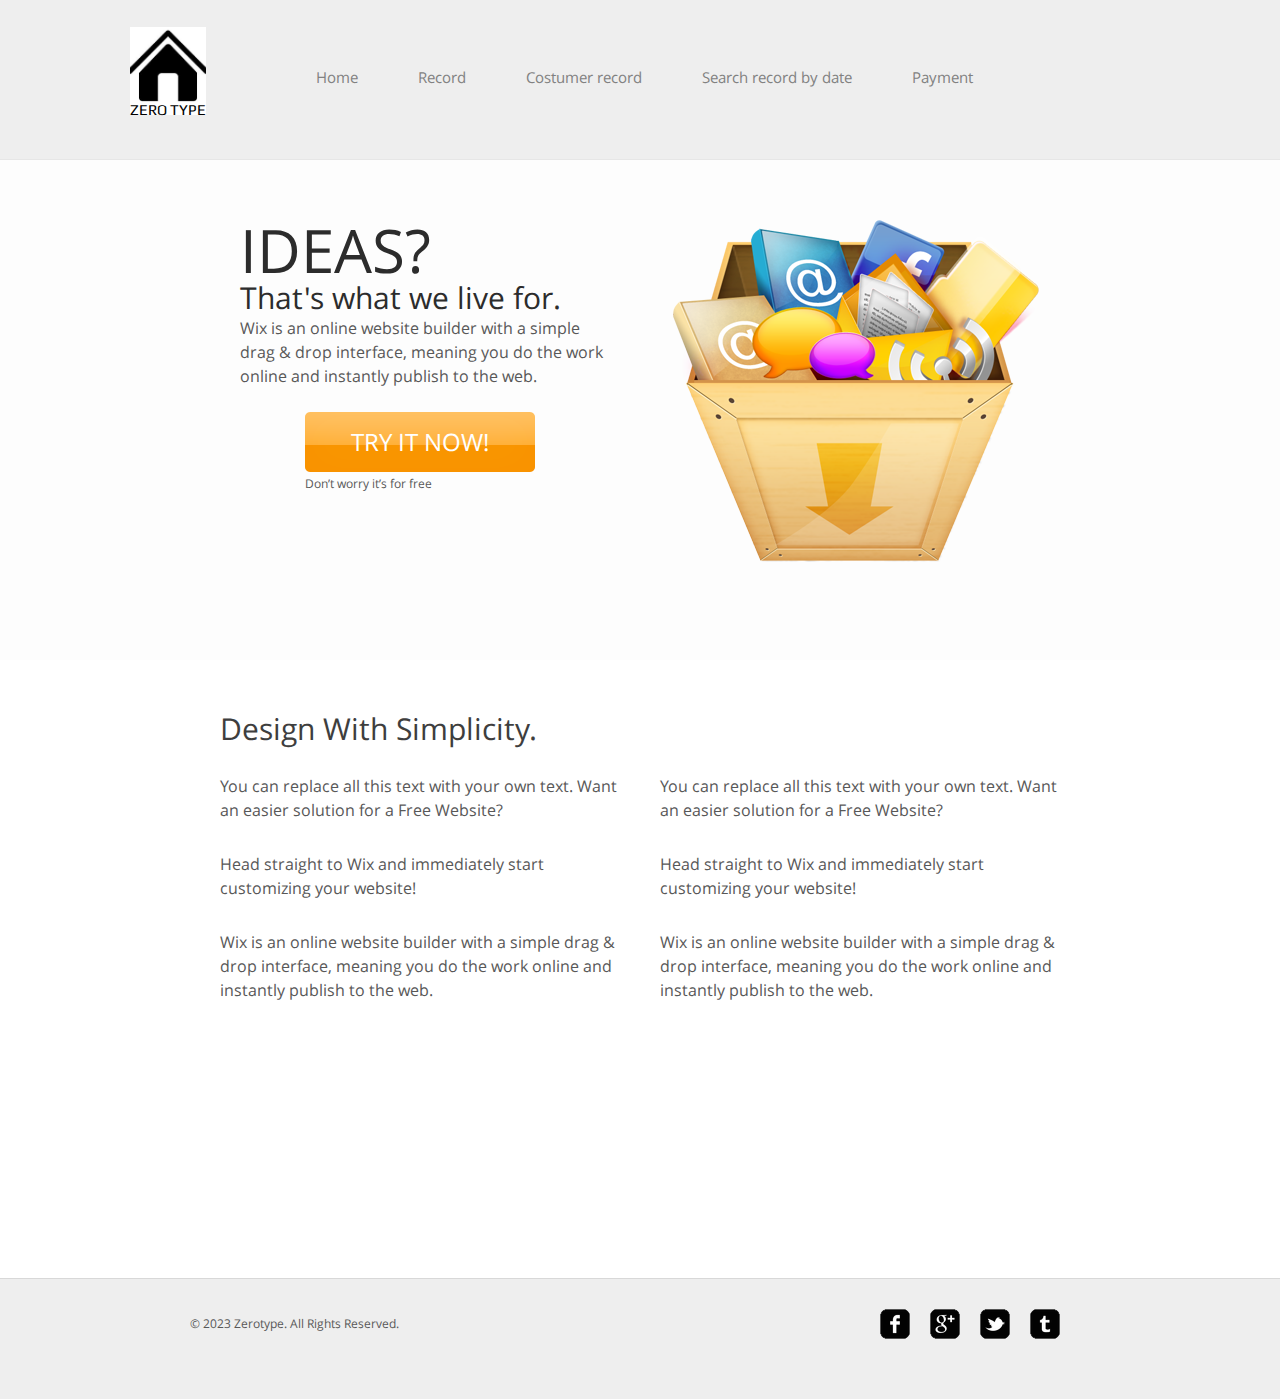
<file: index.html>
<?php include('session1.php'); ?>


<!DOCTYPE HTML>
<!-- Website template by freewebsitetemplates.com -->
<html>
<head>
	<meta charset="UTF-8">
	<title>Zerotype Website Template</title>
	<link rel="stylesheet" href="css/style.css" type="text/css">
</head>
<body>
	<div id="header">
		<div>
			<div class="logo">
				<a href="Entry.php">Zero Type</a>
			</div>
			<ul id="navigation">
				<li class="active">
					<a href="Entry.php">Home</a>
				</li>
				<li>
					<a href="data.php">Record</a>
				</li>
				<li>
					<a href="member_data.php">Costumer record</a>
				</li>
				<li>
					<a href="search_by_date.php">Search record by date</a>
				</li>
				<li>
					<a href="Payment.php">Payment</a>
				</li>
			</ul>
		</div>
	</div>
	<div id="adbox">
		<div class="clearfix">
			<img src="images/box.png" alt="Img" height="342" width="368">
			<div>
				<h1>Ideas?</h1>
				<h2>That's what we live for.</h2>
				<p>
					Wix is an online website builder with a simple drag & drop interface, meaning you do the work online and instantly publish to the web. <span><a href="index.html" class="btn">Try It Now!</a><b>Don’t worry it’s for free</b></span>
				</p>
			</div>
		</div>
	</div>
	<div id="contents">
		<div id="tagline" class="clearfix">
			<h1>Design With Simplicity.</h1>
			<div>
				<p>
					You can replace all this text with your own text. Want an easier solution for a Free Website?
				</p>
				<p>
					Head straight to Wix and immediately start customizing your website!
				</p>
				<p>
					Wix is an online website builder with a simple drag & drop interface, meaning you do the work online and instantly publish to the web.
				</p>
			</div>
			<div>
				<p>
					You can replace all this text with your own text. Want an easier solution for a Free Website?
				</p>
				<p>
					Head straight to Wix and immediately start customizing your website!
				</p>
				<p>
					Wix is an online website builder with a simple drag & drop interface, meaning you do the work online and instantly publish to the web.
				</p>
			</div>
		</div>
	</div>
	<div id="footer">
		<div class="clearfix">
			<div id="connect">
				<a href="http://freewebsitetemplates.com/go/facebook/" target="_blank" class="facebook"></a><a href="http://freewebsitetemplates.com/go/googleplus/" target="_blank" class="googleplus"></a><a href="http://freewebsitetemplates.com/go/twitter/" target="_blank" class="twitter"></a><a href="http://www.freewebsitetemplates.com/misc/contact/" target="_blank" class="tumbler"></a>
			</div>
			<p>
				© 2023 Zerotype. All Rights Reserved.
			</p>
		</div>
	</div>
</body>
</html>
</file>
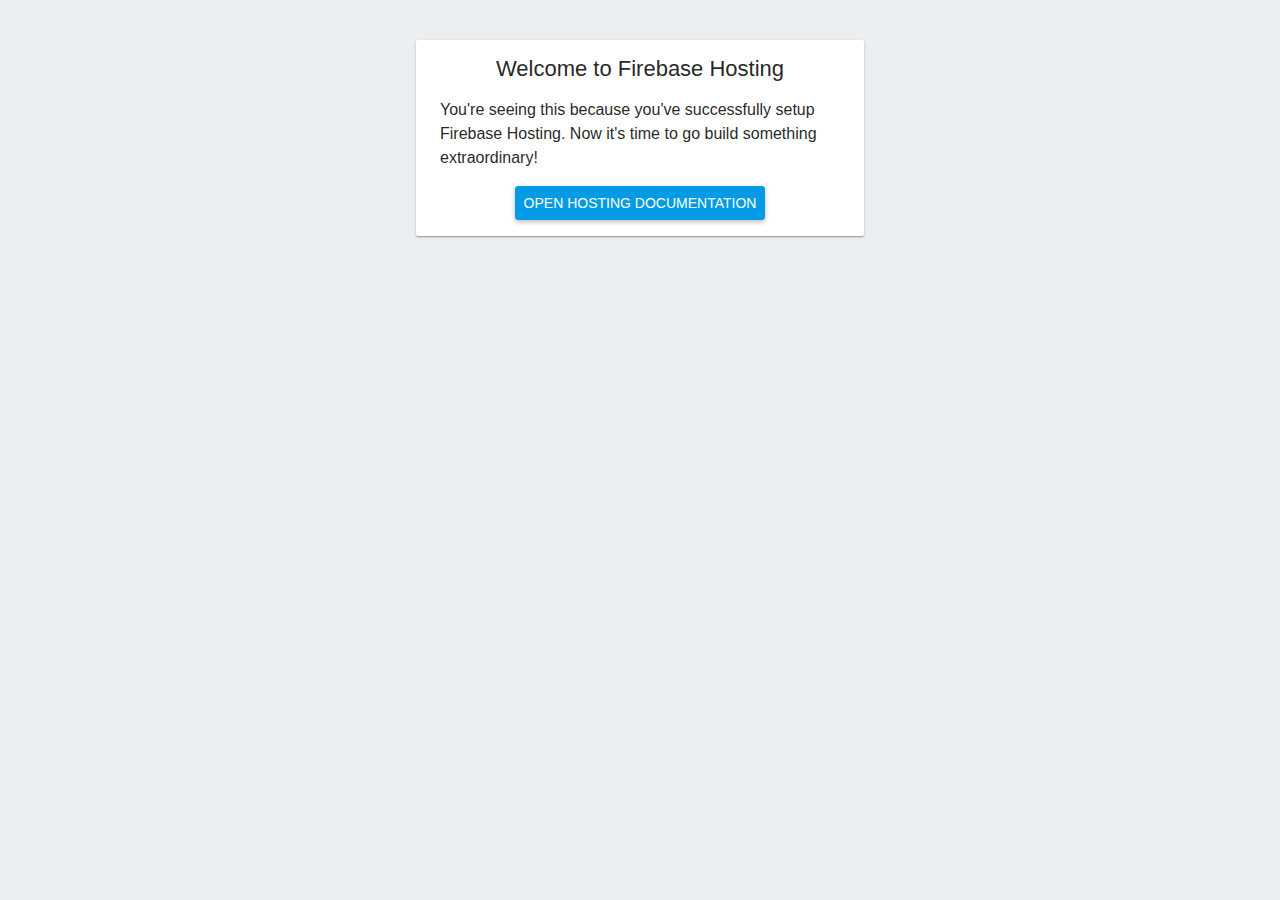
<file: p/index.html>
<!DOCTYPE html>
<html>
  <head>
    <meta charset="utf-8">
    <title>Welcome to Firebase Hosting</title>
    <style media="screen">
      body {
        font-family: Roboto, Arial, sans-serif;
        background: #ECEFF1;
        color: rgba(0,0,0,0.87);
      }

      a {
        color: rgb(3,155,229);
      }

      #message {
        max-width: 400px;
        margin: 40px auto;
        box-shadow: 0 1px 3px 0 rgba(0,0,0,0.2),0 1px 1px 0 rgba(0,0,0,0.14),0 2px 1px -1px rgba(0,0,0,0.12);
        border-radius: 2px;
        background: white;
        padding: 16px 24px;
      }

      #message h1 {
        font-size: 22px;
        font-weight: 500;
        text-align: center;
        margin: 0 0 16px;
      }

      #message p {
        font-weight: 300;
        line-height: 150%;
      }

      #message ul {
        list-style: none;
        margin: 16px 0 0;
        padding: 0;
        text-align: center;
      }

      #message li a {
        display: inline-block;
        padding: 8px;
        text-transform: uppercase;
        text-decoration: none;
        font-weight: 500;
        background: rgb(3,155,229);
        color: white;
        border: 1px solid rgb(3,155,229);
        border-radius: 3px;
        font-size: 14px;
        box-shadow: 0 2px 5px 0 rgba(0,0,0,.26);
      }
    </style>
  </head>
  <body>
    <div id="message">
      <h1>Welcome to Firebase Hosting</h1>
      <p>You're seeing this because you've successfully setup Firebase Hosting. Now it's time to go build something extraordinary!</p>
      <ul>
        <li><a target="_blank" href="https://firebase.google.com/docs/hosting/">Open Hosting Documentation</a></li>
      </ul>
    </div>
  </body>
</html>
</file>
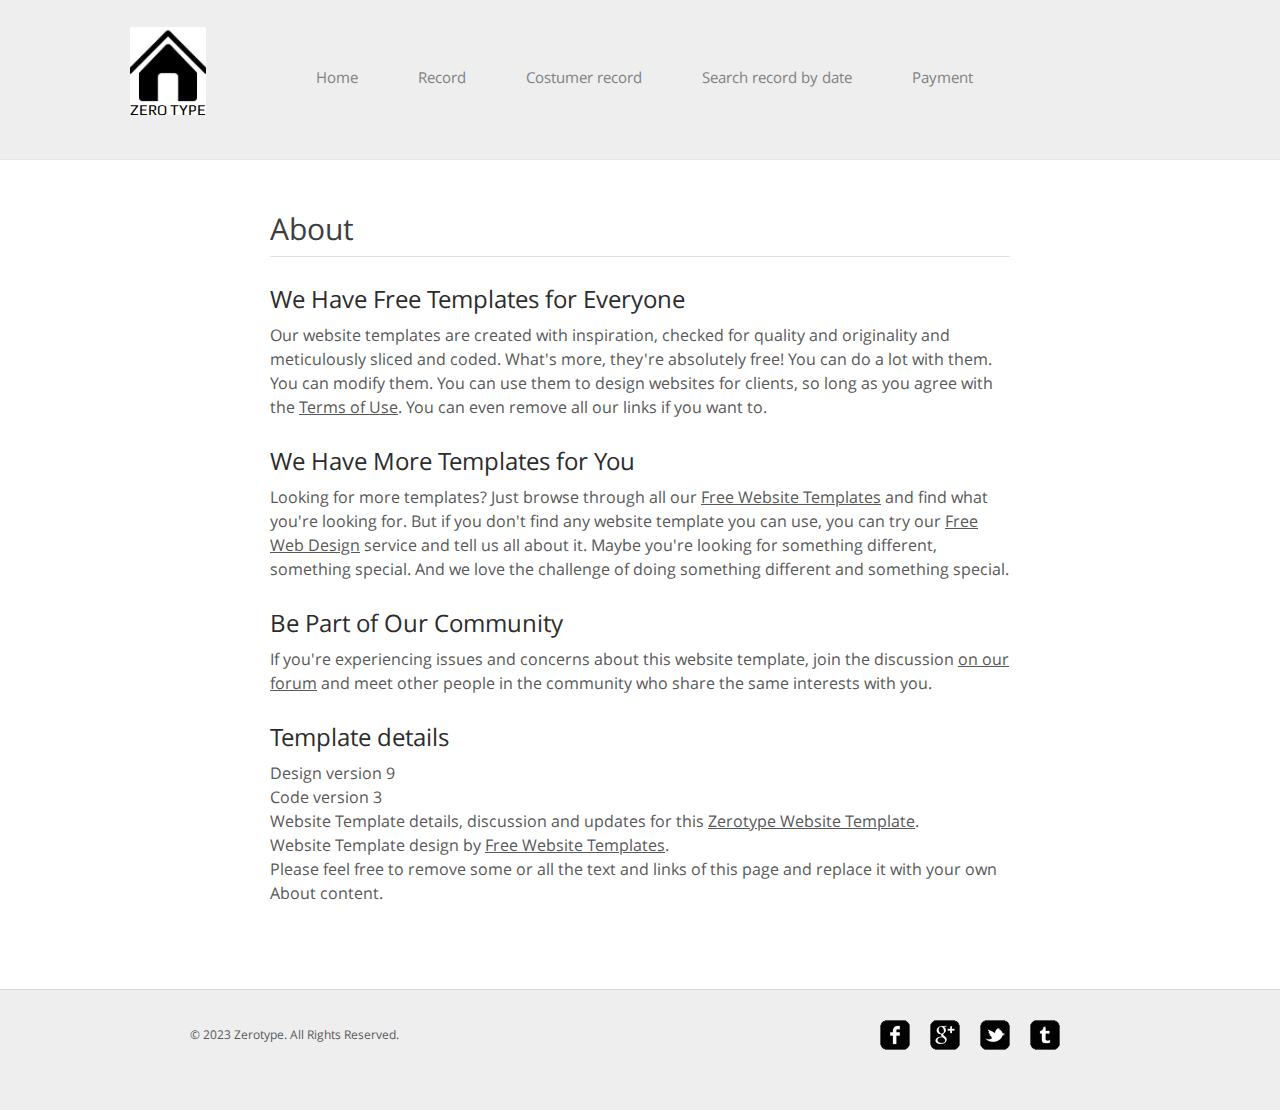
<file: about.html>
<?php include('session1.php'); ?>


<!DOCTYPE HTML>
<!-- Website template by freewebsitetemplates.com -->
<html>
<head>
	<meta charset="UTF-8">
	<title>About - Zerotype Website Template</title>
	<link rel="stylesheet" href="css/style.css" type="text/css">
</head>
<body>
	<div id="header">
		<div>
			<div class="logo">
				<a href="Entry.php">Zero Type</a>
			</div>
			<ul id="navigation">
				<li class="active">
					<a href="Entry.php">Home</a>
				</li>
				<li>
					<a href="data.php">Record</a>
				</li>
				<li>
					<a href="member_data.php">Costumer record</a>
				</li>
				<li>
					<a href="search_by_date.php">Search record by date</a>
				</li>
				<li>
					<a href="Payment.php">Payment</a>
				</li>
			</ul>
		</div>
	</div>
	<div id="contents">
		<div id="about">
			<h1>About</h1>
			<h2>We Have Free Templates for Everyone</h2>
			<p>
				Our website templates are created with inspiration, checked for quality and originality and meticulously sliced and coded. What's more, they're absolutely free! You can do a lot with them. You can modify them. You can use them to design websites for clients, so long as you agree with the <a href="http://www.freewebsitetemplates.com/about/terms/">Terms of Use</a>. You can even remove all our links if you want to.
			</p>
			<h2>We Have More Templates for You</h2>
			<p>
				Looking for more templates? Just browse through all our <a href="http://www.freewebsitetemplates.com/">Free Website Templates</a> and find what you're looking for. But if you don't find any website template you can use, you can try our <a href="http://www.freewebsitetemplates.com/freewebdesign/">Free Web Design</a> service and tell us all about it. Maybe you're looking for something different, something special. And we love the challenge of doing something different and something special.
			</p>
			<h2>Be Part of Our Community</h2>
			<p>
				If you're experiencing issues and concerns about this website template, join the discussion <a href="http://www.freewebsitetemplates.com/forums/">on our forum</a> and meet other people in the community who share the same interests with you.
			</p>
			<h2>Template details</h2>
			<p>
				Design version 9<br> Code version 3<br> Website Template details, discussion and updates for this <a href="http://www.freewebsitetemplates.com/discuss/zerotype/">Zerotype Website Template</a>.<br> Website Template design by <a href="http://www.freewebsitetemplates.com/">Free Website Templates</a>.<br> Please feel free to remove some or all the text and links of this page and replace it with your own About content.
			</p>
		</div>
	</div>
	<div id="footer">
		<div class="clearfix">
			<div id="connect">
				<a href="http://freewebsitetemplates.com/go/facebook/" target="_blank" class="facebook"></a><a href="http://freewebsitetemplates.com/go/googleplus/" target="_blank" class="googleplus"></a><a href="http://freewebsitetemplates.com/go/twitter/" target="_blank" class="twitter"></a><a href="http://www.freewebsitetemplates.com/misc/contact/" target="_blank" class="tumbler"></a>
			</div>
			<p>
				© 2023 Zerotype. All Rights Reserved.
			</p>
		</div>
	</div>
</body>
</html>
</file>
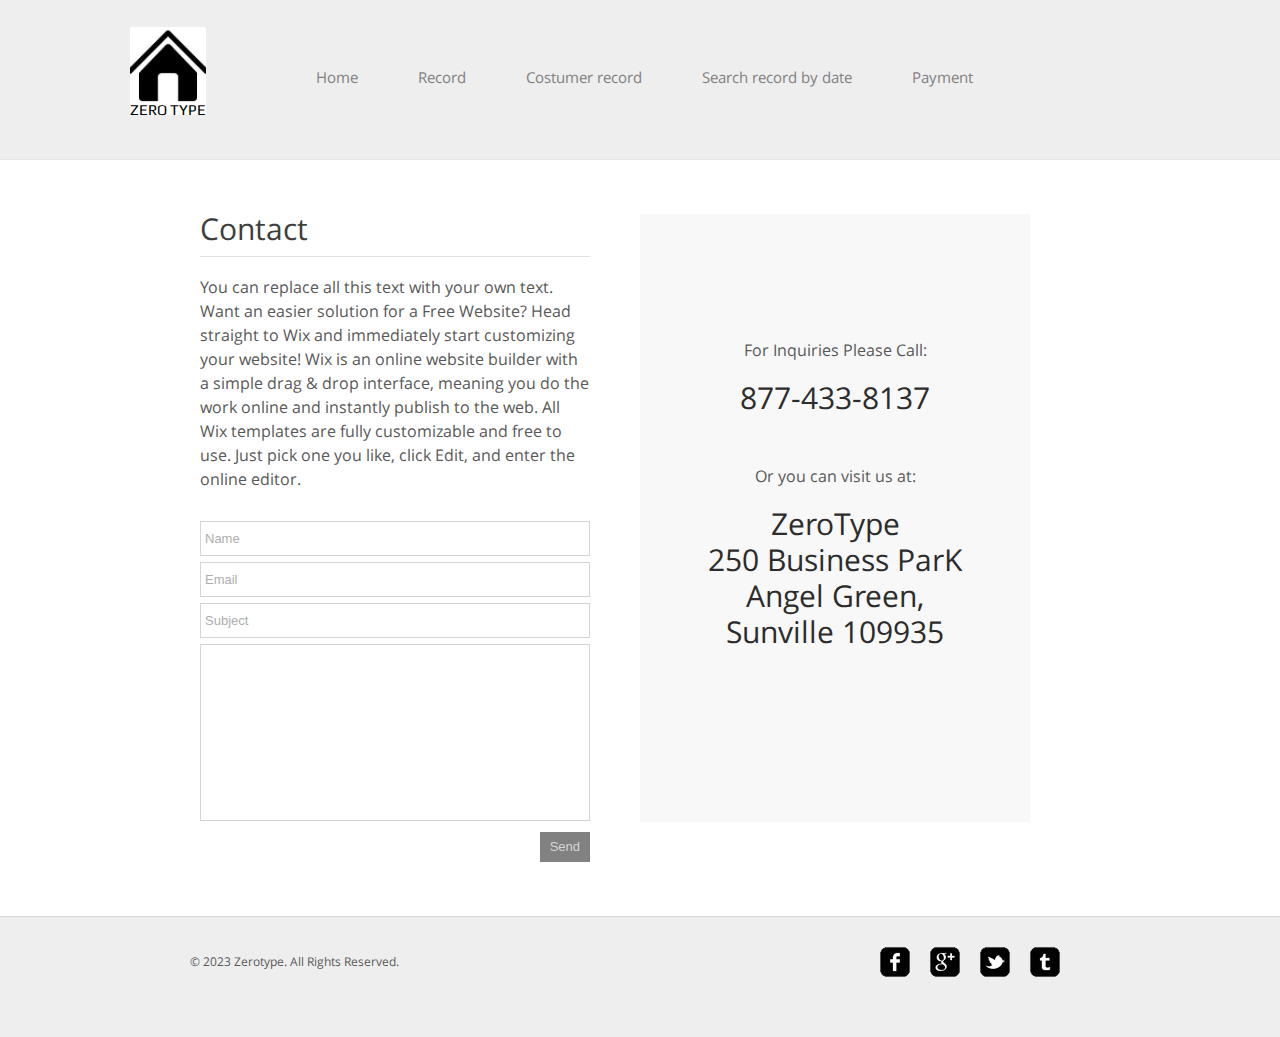
<file: contact.html>
<?php include('session1.php'); ?>

<!DOCTYPE HTML>
<!-- Website template by freewebsitetemplates.com -->
<html>
<head>
	<meta charset="UTF-8">
	<title>Contact - Zerotype Website Template</title>
	<link rel="stylesheet" href="css/style.css" type="text/css">
</head>
<body>
	<div id="header">
		<div>
			<div class="logo">
				<a href="Entry.php">Zero Type</a>
			</div>
			<ul id="navigation">
				<li class="active">
					<a href="Entry.php">Home</a>
				</li>
				<li>
					<a href="data.php">Record</a>
				</li>
				<li>
					<a href="member_data.php">Costumer record</a>
				</li>
				<li>
					<a href="search_by_date.php">Search record by date</a>
				</li>
				<li>
					<a href="Payment.php">Payment</a>
				</li>
			</ul>
		</div>
	</div>
	<div id="contents">
		<div class="section">
			<h1>Contact</h1>
			<p>
				You can replace all this text with your own text. Want an easier solution for a Free Website? Head straight to Wix and immediately start customizing your website! Wix is an online website builder with a simple drag & drop interface, meaning you do the work online and instantly publish to the web. All Wix templates are fully customizable and free to use. Just pick one you like, click Edit, and enter the online editor.
			</p>
			<form action="Entry.php" method="post" class="message">
				<input type="text" value="Name" onFocus="this.select();" onMouseOut="javascript:return false;"/>
				<input type="text" value="Email" onFocus="this.select();" onMouseOut="javascript:return false;"/>
				<input type="text" value="Subject" onFocus="this.select();" onMouseOut="javascript:return false;"/>
				<textarea></textarea>
				<input type="submit" value="Send"/>
			</form>
		</div>
		<div class="section contact">
			<p>
				For Inquiries Please Call: <span>877-433-8137</span>
			</p>
			<p>
				Or you can visit us at: <span>ZeroType<br> 250 Business ParK Angel Green, Sunville 109935</span>
			</p>
		</div>
	</div>
	<div id="footer">
		<div class="clearfix">
			<div id="connect">
				<a href="http://freewebsitetemplates.com/go/facebook/" target="_blank" class="facebook"></a><a href="http://freewebsitetemplates.com/go/googleplus/" target="_blank" class="googleplus"></a><a href="http://freewebsitetemplates.com/go/twitter/" target="_blank" class="twitter"></a><a href="http://www.freewebsitetemplates.com/misc/contact/" target="_blank" class="tumbler"></a>
			</div>
			<p>
				© 2023 Zerotype. All Rights Reserved.
			</p>
		</div>
	</div>
</body>
</html>
</file>
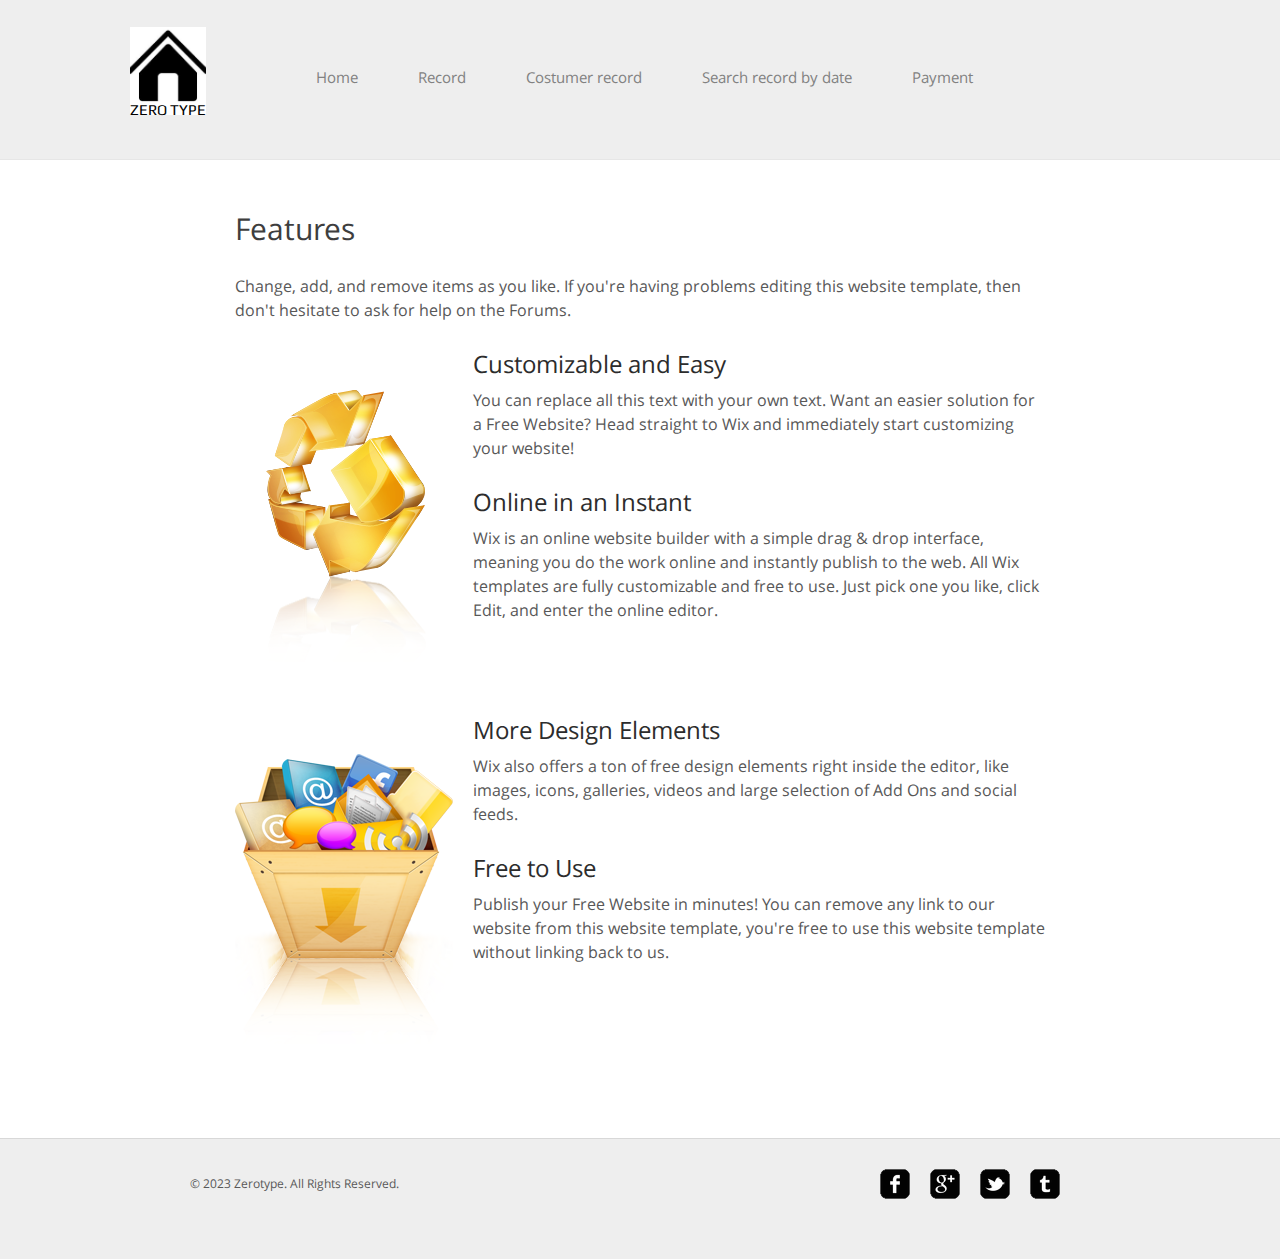
<file: features.html>
<?php include('session1.php'); ?>

<!DOCTYPE HTML>
<!-- Website template by freewebsitetemplates.com -->
<html>
<head>
	<meta charset="UTF-8">
	<title>Features - Zerotype Website Template</title>
	<link rel="stylesheet" href="css/style.css" type="text/css">
</head>
<body>
	<div id="header">
		<div>
			<div class="logo">
				<a href="Entry.php">Zero Type</a>
			</div>
			<ul id="navigation">
				<li class="active">
					<a href="Entry.php">Home</a>
				</li>
				<li>
					<a href="data.php">Record</a>
				</li>
				<li>
					<a href="member_data.php">Costumer record</a>
				</li>
				<li>
					<a href="search_by_date.php">Search record by date</a>
				</li>
				<li>
					<a href="Payment.php">Payment</a>
				</li>
			</ul>
		</div>
	</div>
	<div id="contents">
		<div class="features">
			<h1>Features</h1>
			<p>
				Change, add, and remove items as you like. If you're having problems editing this website template, then don't hesitate to ask for help on the Forums.
			</p>
			<div>
				<img src="images/recycle.png" alt="Img">
				<h2>Customizable and Easy</h2>
				<p>
					You can replace all this text with your own text. Want an easier solution for a Free Website? Head straight to Wix and immediately start customizing your website!
				</p>
				<h2>Online in an Instant</h2>
				<p>
					Wix is an online website builder with a simple drag & drop interface, meaning you do the work online and instantly publish to the web. All Wix templates are fully customizable and free to use. Just pick one you like, click Edit, and enter the online editor.
				</p>
			</div>
			<div>
				<img src="images/box-of-icons.png" alt="Img">
				<h2>More Design Elements</h2>
				<p>
					Wix also offers a ton of free design elements right inside the editor, like images, icons, galleries, videos and large selection of Add Ons and social feeds.
				</p>
				<h2>Free to Use</h2>
				<p>
					Publish your Free Website in minutes! You can remove any link to our website from this website template, you're free to use this website template without linking back to us.
				</p>
			</div>
		</div>
	</div>
	<div id="footer">
		<div class="clearfix">
			<div id="connect">
				<a href="http://freewebsitetemplates.com/go/facebook/" target="_blank" class="facebook"></a><a href="http://freewebsitetemplates.com/go/googleplus/" target="_blank" class="googleplus"></a><a href="http://freewebsitetemplates.com/go/twitter/" target="_blank" class="twitter"></a><a href="http://www.freewebsitetemplates.com/misc/contact/" target="_blank" class="tumbler"></a>
			</div>
			<p>
				© 2023 Zerotype. All Rights Reserved.
			</p>
		</div>
	</div>
</body>
</html>
</file>
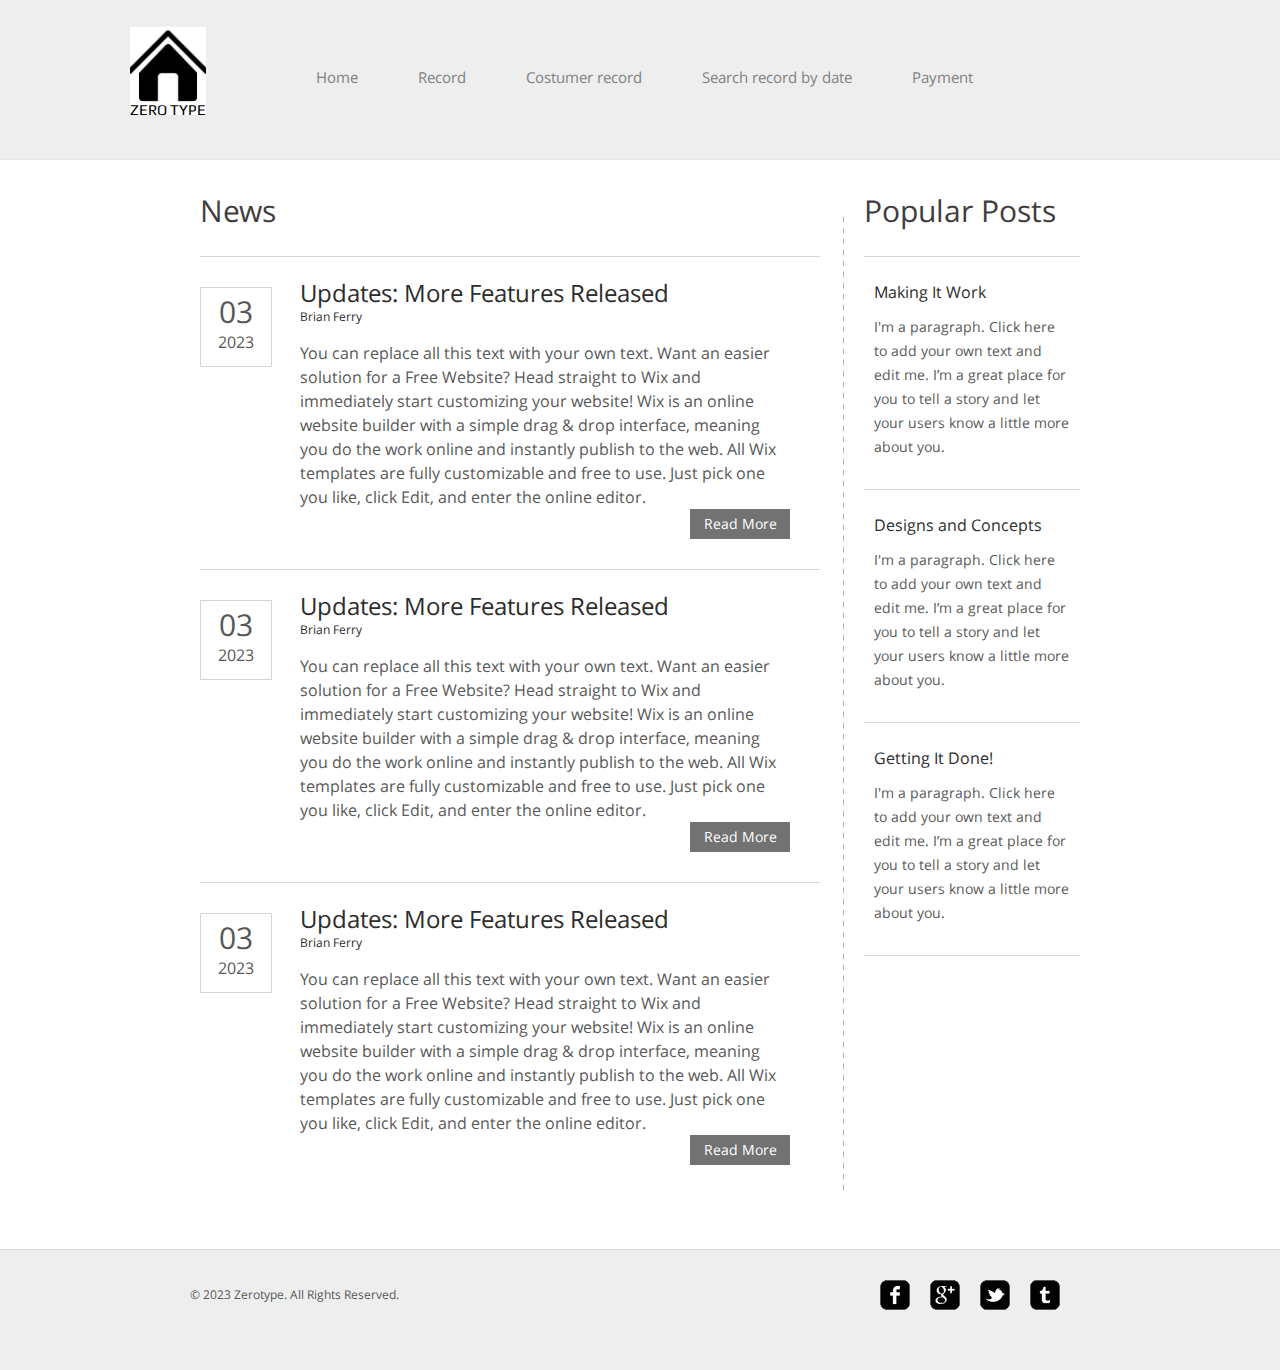
<file: news.html>
<?php include('session1.php'); ?>

<!DOCTYPE HTML>
<!-- Website template by freewebsitetemplates.com -->
<html>
<head>
	<meta charset="UTF-8">
	<title>News - Zerotype Website Template</title>
	<link rel="stylesheet" href="css/style.css" type="text/css">
</head>
<body>
	<div id="header">
		<div>
			<div class="logo">
				<a href="Entry.php">Zero Type</a>
			</div>
			<ul id="navigation">
				<li class="active">
					<a href="Entry.php">Home</a>
				</li>
				<li>
					<a href="data.php">Record</a>
				</li>
				<li>
					<a href="member_data.php">Costumer record</a>
				</li>
				<li>
					<a href="search_by_date.php">Search record by date</a>
				</li>
				<li>
					<a href="Payment.php">Payment</a>
				</li>
			</ul>
		</div>
	</div>
	<div id="contents">
		<div class="main">
			<h1>News</h1>
			<ul class="news">
				<li>
					<div class="date">
						<p>
							<span>03</span>
							2023
						</p>
					</div>
					<h2>Updates: More Features Released <span>Brian Ferry</span></h2>
					<p>
						You can replace all this text with your own text. Want an easier solution for a Free Website? Head straight to Wix and immediately start customizing your website! Wix is an online website builder with a simple drag &amp; drop interface, meaning you do the work online and instantly publish to the web. All Wix templates are fully customizable and free to use. Just pick one you like, click Edit, and enter the online editor. <span><a href="post.html" class="more">Read More</a></span>
					</p>
				</li>
				<li>
					<div class="date">
						<p>
							<span>03</span>
							2023
						</p>
					</div>
					<h2>Updates: More Features Released <span>Brian Ferry</span></h2>
					<p>
						You can replace all this text with your own text. Want an easier solution for a Free Website? Head straight to Wix and immediately start customizing your website! Wix is an online website builder with a simple drag &amp; drop interface, meaning you do the work online and instantly publish to the web. All Wix templates are fully customizable and free to use. Just pick one you like, click Edit, and enter the online editor. <span><a href="post.html" class="more">Read More</a></span>
					</p>
				</li>
				<li>
					<div class="date">
						<p>
							<span>03</span>
							2023
						</p>
					</div>
					<h2>Updates: More Features Released <span>Brian Ferry</span></h2>
					<p>
						You can replace all this text with your own text. Want an easier solution for a Free Website? Head straight to Wix and immediately start customizing your website! Wix is an online website builder with a simple drag &amp; drop interface, meaning you do the work online and instantly publish to the web. All Wix templates are fully customizable and free to use. Just pick one you like, click Edit, and enter the online editor. <span><a href="post.html" class="more">Read More</a></span>
					</p>
				</li>
			</ul>
		</div>
		<div class="sidebar">
			<h1>Popular Posts</h1>
			<ul class="posts">
				<li>
					<h4 class="title"><a href="post.html">Making It Work</a></h4>
					<p>
						I'm a paragraph. Click here to add your own text and edit me. I’m a great place for you to tell a story and let your users know a little more about you.
					</p>
				</li>
				<li>
					<h4 class="title"><a href="post.html">Designs and Concepts</a></h4>
					<p>
						I'm a paragraph. Click here to add your own text and edit me. I’m a great place for you to tell a story and let your users know a little more about you.
					</p>
				</li>
				<li>
					<h4 class="title"><a href="post.html">Getting It Done!</a></h4>
					<p>
						I'm a paragraph. Click here to add your own text and edit me. I’m a great place for you to tell a story and let your users know a little more about you.
					</p>
				</li>
			</ul>
		</div>
	</div>
	<div id="footer">
		<div class="clearfix">
			<div id="connect">
				<a href="http://freewebsitetemplates.com/go/facebook/" target="_blank" class="facebook"></a><a href="http://freewebsitetemplates.com/go/googleplus/" target="_blank" class="googleplus"></a><a href="http://freewebsitetemplates.com/go/twitter/" target="_blank" class="twitter"></a><a href="http://www.freewebsitetemplates.com/misc/contact/" target="_blank" class="tumbler"></a>
			</div>
			<p>
				© 2023 Zerotype. All Rights Reserved.
			</p>
		</div>
	</div>
</body>
</html>
</file>
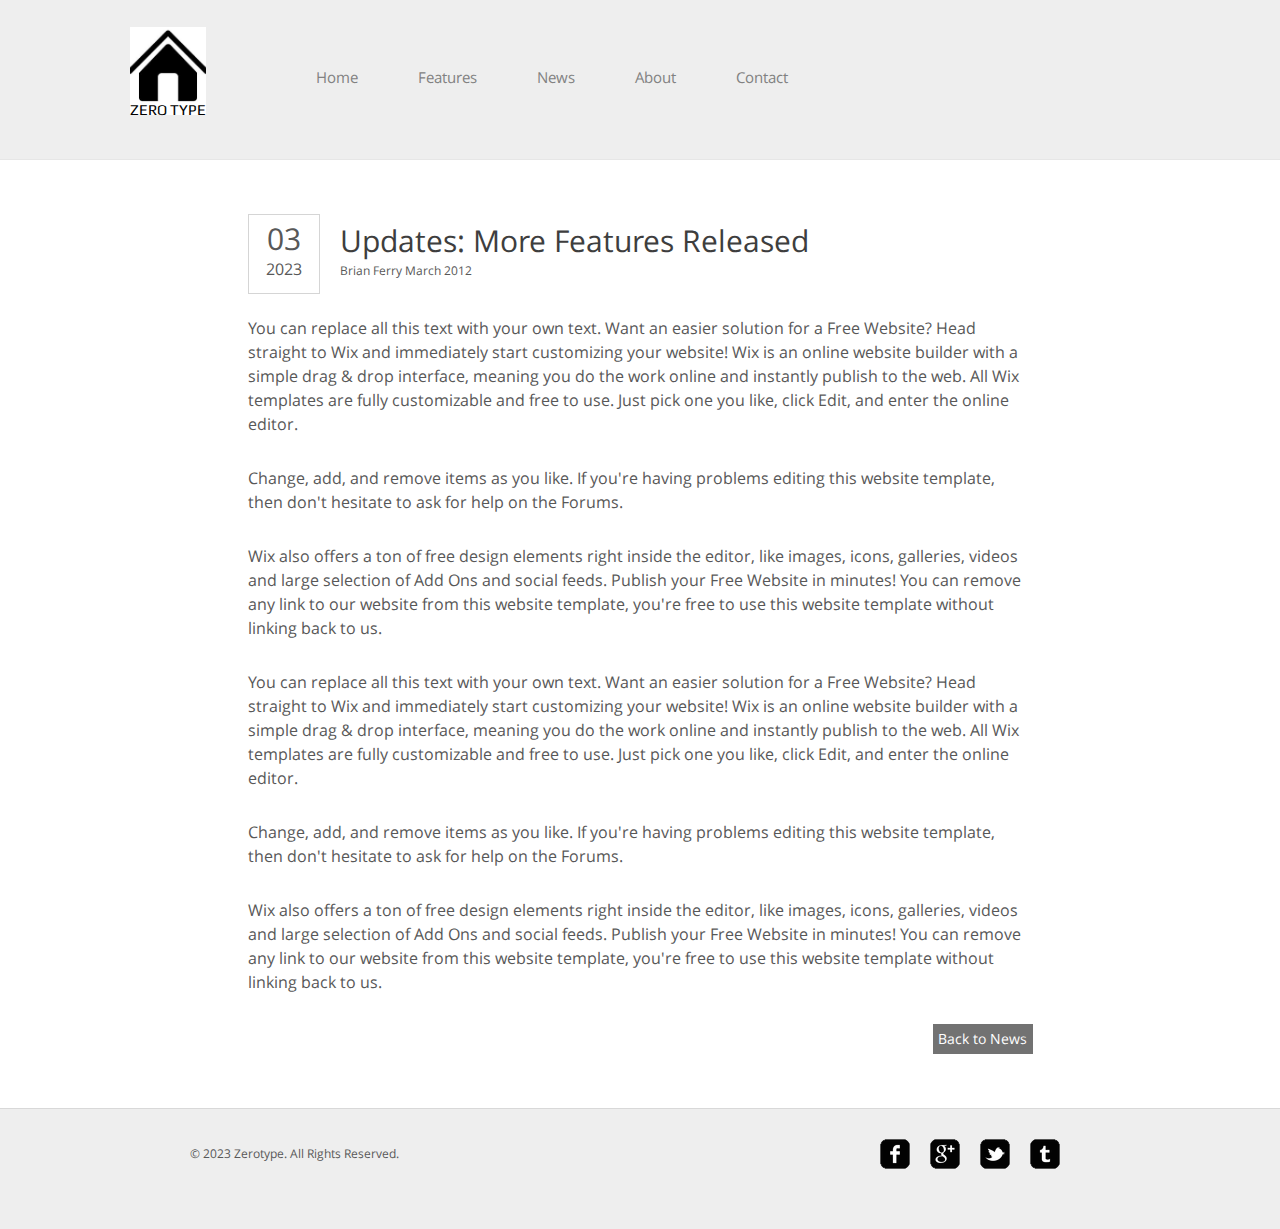
<file: post.html>
<!DOCTYPE HTML>
<!-- Website template by freewebsitetemplates.com -->
<html>
<head>
	<meta charset="UTF-8">
	<title>News title - Zerotype Website Template</title>
	<link rel="stylesheet" href="css/style.css" type="text/css">
</head>
<body>
	<div id="header">
		<div>
			<div class="logo">
				<a href="index.html">Zero Type</a>
			</div>
			<ul id="navigation">
				<li>
					<a href="index.html">Home</a>
				</li>
				<li>
					<a href="features.html">Features</a>
				</li>
				<li class="active">
					<a href="news.html">News</a>
				</li>
				<li>
					<a href="about.html">About</a>
				</li>
				<li>
					<a href="contact.html">Contact</a>
				</li>
			</ul>
		</div>
	</div>
	<div id="contents">
		<div class="post">
			<div class="date">
				<p>
					<span>03</span>
					2023
				</p>
			</div>
			<h1>Updates: More Features Released <span class="author">Brian Ferry March 2012</span></h1>
			<p>
				You can replace all this text with your own text. Want an easier solution for a Free Website? Head straight to Wix and immediately start customizing your website! Wix is an online website builder with a simple drag & drop interface, meaning you do the work online and instantly publish to the web. All Wix templates are fully customizable and free to use. Just pick one you like, click Edit, and enter the online editor.
			</p>
			<p>
				Change, add, and remove items as you like. If you're having problems editing this website template, then don't hesitate to ask for help on the Forums.
			</p>
			<p>
				Wix also offers a ton of free design elements right inside the editor, like images, icons, galleries, videos and large selection of Add Ons and social feeds. Publish your Free Website in minutes! You can remove any link to our website from this website template, you're free to use this website template without linking back to us.
			</p>
			<p>
				You can replace all this text with your own text. Want an easier solution for a Free Website? Head straight to Wix and immediately start customizing your website! Wix is an online website builder with a simple drag & drop interface, meaning you do the work online and instantly publish to the web. All Wix templates are fully customizable and free to use. Just pick one you like, click Edit, and enter the online editor.
			</p>
			<p>
				Change, add, and remove items as you like. If you're having problems editing this website template, then don't hesitate to ask for help on the Forums.
			</p>
			<p>
				Wix also offers a ton of free design elements right inside the editor, like images, icons, galleries, videos and large selection of Add Ons and social feeds. Publish your Free Website in minutes! You can remove any link to our website from this website template, you're free to use this website template without linking back to us.
			</p>
			<span><a href="post.html" class="more">Back to News</a></span>
		</div>
	</div>
	<div id="footer">
		<div class="clearfix">
			<div id="connect">
				<a href="http://freewebsitetemplates.com/go/facebook/" target="_blank" class="facebook"></a><a href="http://freewebsitetemplates.com/go/googleplus/" target="_blank" class="googleplus"></a><a href="http://freewebsitetemplates.com/go/twitter/" target="_blank" class="twitter"></a><a href="http://www.freewebsitetemplates.com/misc/contact/" target="_blank" class="tumbler"></a>
			</div>
			<p>
				© 2023 Zerotype. All Rights Reserved.
			</p>
		</div>
	</div>
</body>
</html>
</file>
<file: css/style.css>
/* Website template by freewebsitetemplates.com */
@font-face {
	font-family: 'OpenSans';
	src: url('../fonts/OpenSans-Regular.eot');
	src: local('☺'), url('../fonts/OpenSans-Regular.woff') format('woff'), url('../fonts/OpenSans-Regular.ttf') format('truetype'), url('../fonts/OpenSans-Regular.svg') format('svg');
	font-weight: normal;
	font-style: normal;
}
@font-face {
	font-family: 'Play';
	src: url('../fonts/Play-Regular.eot');
	src: local('☺'), url('../fonts/Play-Regular.woff') format('woff'), url('../fonts/Play-Regular.ttf') format('truetype'), url('../fonts/Play-Regular.svg') format('svg');
	font-weight: normal;
	font-style: normal;
}
body {
	background-color: #fff;
	font-family: 'OpenSans';
	margin: 0;
}
img {
	border: 0;
}
.clearfix:after, #contents:after {
	clear:both;
	content:"";
	display:block;
	height:1%;
	line-height:0;
	visibility:hidden;
}
.btn {
	background: url(../images/bg-button.png) no-repeat;
	background-position: 0 -70px;
	color: #fff;
	display: inline-block;
	font: 24px/60px 'OpenSans';
	height: 60px;
	width: 230px;
	text-align: center;
	text-decoration: none;
	text-transform: uppercase;
}
.btn:hover {
	background-position: 0 0;
}
/*------------------------------ HEADER ------------------------------*/
#header {
	background-color: #eee;
	border-bottom: 1px solid #e6e6e6;
	padding: 27px 0;
	width: 1280px;
}
#header > div, #footer > div {
	width: 920px;
	margin: 0 auto;
	padding: 0 20px;
}
/** Logo **/
#header .logo {
	float: left;
	margin-right: 50px;
	margin-left: -50px;
}
#header .logo a {
	background: url(../images/logo1.png) no-repeat center top;
	background-size: 88px;
	color: #000;
	display: block;
	font: 15px/30px 'Play';
	height: 20px;
	width: 76px;
	padding-top: 68px;
	text-decoration: none;
	text-transform: uppercase;
}
/** Navigation **/
#navigation {
	display: inline-block;
	list-style: none;
	line-height: 100px;
	margin: 0;
	padding: 0;
}
#navigation ul {
	display: inline-block;
	list-style: none;
	margin: 0;
	padding: 0;
}
#navigation li {
	float: left;
	width: auto;
	margin-left: 60px;
	text-align: center;
}
#navigation li a {
	color: #818181;
	font-size: 15px;
	line-height: 30px;
	text-decoration: none;
}
#navigation li a:hover {
	color: #f99600;
}
/*
#navigation li.active a {
	color: #f99600;
}
*/
#adbox {
	background: url(../images/bg-adbox.jpg) repeat-x left top;
	height: 380px;
	padding: 60px 0;
}
#adbox > div {
	width: 800px;
	margin: 0 auto;
	padding: 0 80px;
}
#adbox > div img {
	float: right;
	margin-left: 60px;
}
#adbox h1, #adbox h2 {
	color: #2c2c2c;
	font-size: 60px;
	line-height: 60px;
	margin: 0;
	text-transform: uppercase;
}
#adbox h2 {
	font-size: 30px;
	line-height: 36px;
	text-transform: none;
}
#adbox p {
	font-size: 16px;
	line-height: 24px;
	margin: 0;
}
#adbox p span {
	display: block;
	font-size: 12px;
	width: 360px;
	padding: 24px 0;
	text-align: center;
}
#adbox p span b {
	font-weight: normal;
	display: block;
	width: 256px;
}
/*------------------------------ CONTENTS ------------------------------*/
#contents {
	min-height: 510px;
	width: 880px;
	margin: 0 auto;
	padding: 54px 40px;
}
h1 {
	color: #3e3e3e;
	font-size: 30px;
	font-weight: normal;
	line-height: 30px;
	margin: 0 0 30px;
}
h2 {
	color: #2c2c2c;
	font-size: 24px;
	font-weight: normal;
	line-height: 24px;
	margin: 0 0 12px;
}
p {
	color: #585858;
	font-size: 16px;
	line-height: 24px;
	margin: 0 0 30px;
}
p a {
	color: #585858;
}
#tagline h1 {
	margin-left: 20px;
}
#tagline > div {
	float: left;
	width: 400px;
	margin: 0 20px;
}
#contents .features {
	width: 810px;
	margin: 0 auto;
}
.features > div {
	display: inline-block;
	margin: 0 0 30px;
}
.features > div img {
	float: left;
	margin-right: 20px;
	margin-top: 36px;
}
.date {
	float: left;
	height: 78px;
	width: 70px;
	margin-right: 20px;
	border: 1px solid #d5d5d5;
	text-align: center;
}
.date p {
	margin: 12px 0 0;
}
.date p span {
	display: block;
	font-size: 30px;
	margin-bottom: 6px;
}
.author {
	color: #585858;
	display: block;
	font-size: 12px;
}
.more {
	background-color: #727272;
	color: #fff;
	display: inline-block;
	font-size: 14px;
	line-height: 30px;
	width: 100px;
	text-align: center;
	text-decoration: none;
}
.more:hover, .message input[type='submit']:hover {
	background-color: #f99600;
	color: #000;
}
/** main **/
.main {
	float: left;
	background: url(../images/divider.png) repeat-y right top;
	min-height: 100px;
	width: 620px;
	padding-right: 24px;
}
.main h1, .sidebar h1 {
	margin: 0 0 12px;
	position: relative;
	top: -18px;
}
.main h2 span {
	display: block;
	font-size: 12px;
}
/** sidebar **/
.sidebar {
	float: left;
	min-height: 848px;
	width: 216px;
	margin-left: 20px;
}
.sidebar ul, .news {
	list-style: none;
	margin: 0;
	padding: 0;
}
.news li {
	border-top: 1px solid #d5d5d5;
	padding: 24px 30px 0 100px;
	position: relative;
}
.news li .date {
	float: none;
	position: absolute;
	left: 0;
	top: 30px;
}
.news li > p span, .post > span {
	display: block;
	text-align: right;
}
.posts {
	border-top: 1px solid #d5d5d5;
}
.posts li {
	border-bottom: 1px solid #d5d5d5;
	padding: 24px 10px 0;
}
.posts li p {
	font-size: 14px;
}
.posts li .title {
	font-size: 16px;
	font-weight: normal;
	margin: 0 0 12px;
}
.posts li .title a {
	color: #2c2c2c;
	font-size: 16px;
	text-decoration: none;
}
.post {
	width: 785px;
	margin: 0 auto;
}
.post h1 {
	padding-top: 12px;
}
#about {
	width: 740px;
	margin: 0 auto;
}
#about h1, .section h1 {
	border-bottom: 1px solid #e0e0e0;
	padding-bottom: 12px;
}
.section {
	float: left;
	width: 390px;
	margin-right: 50px;
}
.section h1 {
	margin-bottom: 18px;
}
.message input[type='text'], .message textarea {
	color: #aeaeae;
	font-size: 13px;
	height: 33px;
	line-height: 33px;
	width: 380px;
	border: 1px solid #d5d5d5;
	margin: 0 0 6px;
	padding: 0 4px;
}
.message textarea {
	height: 175px;
	overflow: auto;
	resize: none;
}
.message input[type='submit'] {
	float: right;
	background-color: #818181;
	color: #d5d5d5;
	cursor: pointer;
	font: 13px/30px Arial, Helvetica, sans-serif;
	height: 30px;
	border: 0;
	margin: 0;
	padding: 0 10px;
}
.contact {
	background-color: #f8f8f8;
	width: 270px;
	padding: 124px 60px;
	text-align: center;
}
.contact p span {
	color: #2c2c2c;
	display: block;
	font-size: 30px;
	line-height: 36px;
	padding: 18px 0;
}
/*------------------------------ FOOTER ------------------------------*/
#footer {
	background-color: #eee;
	border-top: 1px solid #d8d8d8;
	padding: 30px 0;
}
#footer p {
	font-size: 12px;
	line-height: 30px;
	padding-left: 10px;
}
#connect {
	float: right;
	display: inline-block;
	margin-right: 30px;
}
#connect a {
	background: url(../images/icons.png) no-repeat;
	display: inline-block;
	height: 30px;
	width: 30px;
	margin: 0 10px;
}
#connect a.googleplus {
	background-position: 0 -40px;
}
#connect a.twitter {
	background-position: 0 -80px;
}
#connect a.tumbler {
	background-position: 0 -120px;
}
#connect a.facebook:hover {
	background-position: -40px 0;
}
#connect a.googleplus:hover {
	background-position: -40px -40px;
}
#connect a.twitter:hover {
	background-position: -40px -80px;
}
#connect a.tumbler:hover {
	background-position: -40px -120px;
}
</file>
